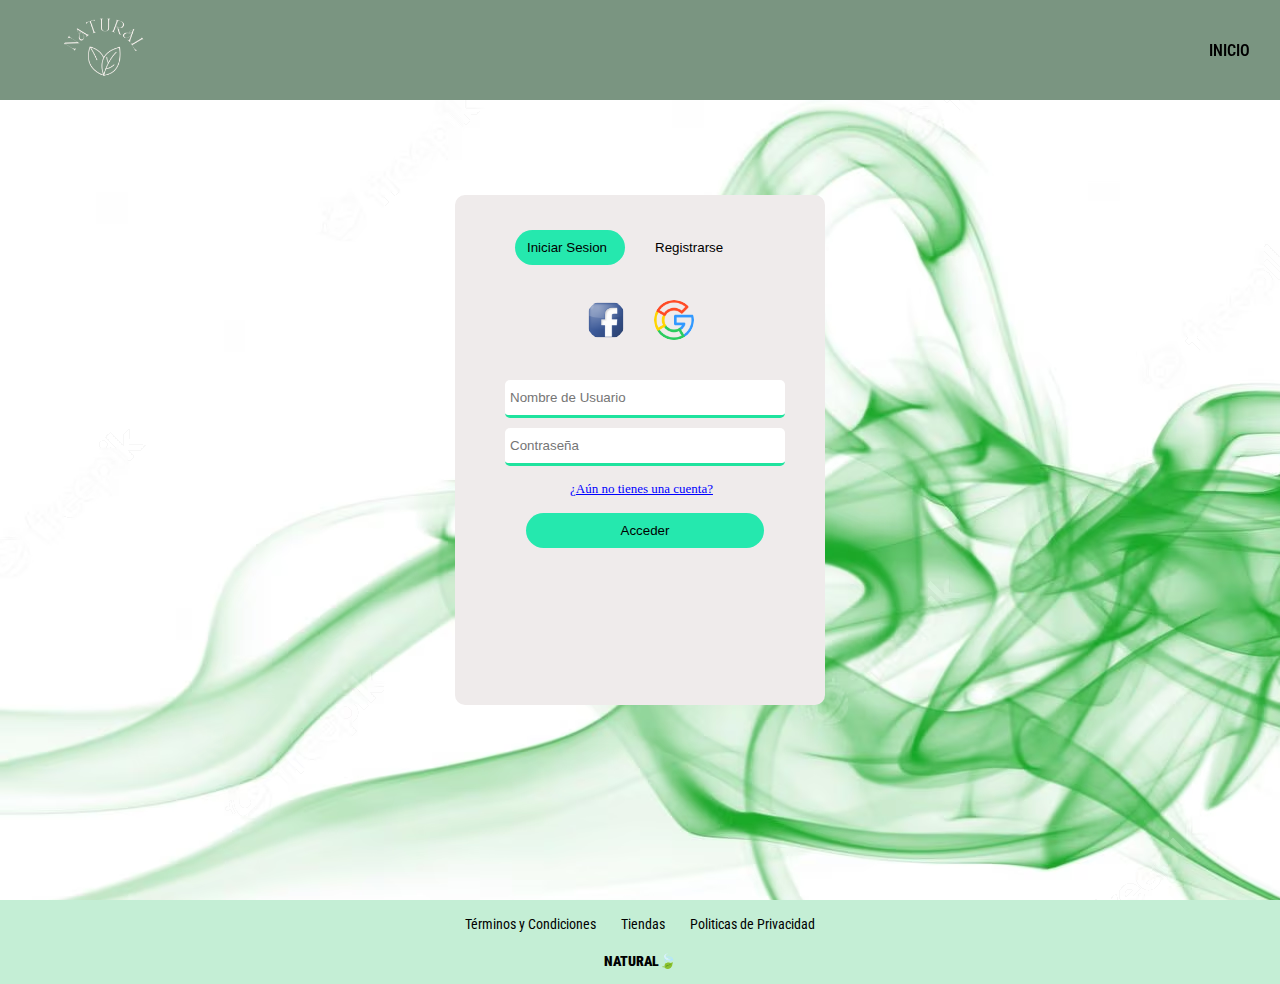
<file: login.html>
<!DOCTYPE html>
<html lang="en">
<head>
    <meta charset="UTF-8">
    <meta http-equiv="X-UA-Compatible" content="IE=edge">
    <meta name="viewport" content="width=device-width, initial-scale=1.0">
    <title>Natural</title>
    <link rel="stylesheet" href="animaciones.css">
    <link rel="stylesheet" href="mediaqueries.css">
    <link rel="stylesheet" href="./index.html">
    <link rel="stylesheet" href="./style.css">
    <link rel="stylesheet" href="stylelogin.css">
    <link rel="stylesheet" href="https://cdnjs.cloudflare.com/ajax/libs/font-awesome/6.3.0/css/all.min.css" integrity="sha512-SzlrxWUlpfuzQ+pcUCosxcglQRNAq/DZjVsC0lE40xsADsfeQoEypE+enwcOiGjk/bSuGGKHEyjSoQ1zVisanQ==" crossorigin="anonymous" referrerpolicy="no-referrer" />
</head>
<body>
      <header>
        <img src="./img/verde sf.png" alt="Logo Natural" class="logo">
        <nav class="navbar">
            
            <label for="menu-toggle" class="menu-label">
                <i class="fa-solid fa-bars menu-icon"></i>
              </label>

           
            <ul class="navbar_list">
                <li><a href="./index.html#hero">INICIO</a></li>
            
            </ul>
            
      </nav>
      </header>
      <main>
        <section id="log"> 
       
            <div class="form-box">
            <div class="button-box">
                <div id="elegir"></div>
                <button type="button" class="toggle-btn" onclick="login()">Iniciar Sesion</button>
                <button type="button" class="toggle-btn" onclick="registrar()">Registrarse </button>
    
            </div>
    
        <div class="redes-sociales">
           <img src="./img/facebook.png" alt="">
           <img src="./img/icono google.png" alt="">
    
        </div>
       
        <form id="login" class="input-group">
            <div class="form_field">
            <input type="text" class="input-field" id="usuario" placeholder="Nombre de Usuario" >
            <small></small>
            </div>
            <div class="form_field">
            <input type="password" class= "input-field" id="contraseña" placeholder="Contraseña ">
            <small></small>
            </div> 

           <a class="ok-account">¿Aún no tienes una cuenta?</a>
            <input type="submit" class="botonsubmit" value="Acceder" />
        </form>
       
        
        <form id="registrar" class="input-group">
            <div class="form__field">
            <input type="text" class="input-field" id="username" placeholder="Nombre de Usuario">
            <small></small>
            </div>

            <div class="form__field">
            <input type="email" class="input-field" id="email" placeholder="Correo" >
            <small></small>
            </div>

            <div class="form__field">
            <input type="password" class= "input-field" id="password" placeholder="Contraseña ">
            <small></small>
            </div>


            <a class="no-account">¿Ya tienes una cuenta?</a>
            <input type="submit" class="submit-btn" value="Acceder" />
            
            
        </form>
       </div>
    
    
           
        <script>
          var x = document.getElementById("login")
          var y = document.getElementById("registrar")
          var z = document.getElementById("elegir")
    
        function login(){
        x.style.left="35px"
        y.style.left="450px"
        z.style.left="10px"
        }
        function registrar(){
        x.style.left="-400px"
        y.style.left="30px"
        z.style.left="140px"
        }
    
        </script>
    
    </section>
    
    </main>
      <footer>
        <div>
            <ul class="footer-link">
                <li><a href="#">Términos y Condiciones</a></li>
                <li><a href="#">Tiendas</a></li>
                <li><a href="#">Politicas de Privacidad</a></li>
            </ul>
        </div>
      <p><span> NATURAL🍃 </span> </p>
       </footer>
       <script src="./main.js"></script>

       </body>
     </html>
</file>
<file: animaciones.css>
html {
    scroll-behavior: smooth;
    scroll-padding-top: 35px;
}
/*Header*/
/*Para efecto de glassmorphismo cuando abrimos menú hamburguesa y carrito*/

/*GLASMORPHISM:
  Básicamente, el concepto principal de esta tendencia es poner un fondo semitransparente que
  añade un difuminado al fondo del div en el que se aplique. En este caso, lo usamos para que al abrir el menú
  hamburguesa y el carrito lo demás de la página se vea borroso abajo de este div de clase overlay.
  */

  .overlay {
    position: absolute;
    top: 100px;
    left: 0;
    height: 100vh;
    width: 100%;
    z-index: 1; /*Para que quede por encima del resto de las cosas*/
  
    /*Efecto de Glassmorphismo*/
    background: rgba(255, 255, 255, 0.05);
    box-shadow: 0 8px 32px 0 rgba(31, 38, 135, 0.37);
    backdrop-filter: blur(5px);
    -webkit-backdrop-filter: blur(5px);
    display: none;
  }
  
  /*Toggle para el overlay (para que funcione unicamente cuando abrimos carrito o menu hamburguesa.
    Aclarar que funciona porque son elementos hermanos y overlay esta debajo de los dos inputs en el código.*/
  .show-overlay {
    display: block;
  }

.navbar-list li {
    position: relative;
    padding: 0;
}

.navbar-list li a::after {
    content: "";
    height: 2px;
    width: 100%;
    background-color: rgb(3, 3, 3);
    position: absolute;
    bottom: 0;
    left: 0;
    transform: scaleX(0);
    transform-origin: bottom right;
    transition: transform 0.4s ease;
}

.navbar-list li a:hover::after {
    transform-origin: bottom left;
    transform: scaleX(1);
}
.navbar_list li {
    position: relative;
    padding: 0;
}

.navbar_list li a::after {
    content: "";
    height: 2px;
    width: 100%;
    background-color: rgb(3, 3, 3);
    position: absolute;
    bottom: 0;
    left: 0;
    transform: scaleX(0);
    transform-origin: bottom right;
    transition: transform 0.4s ease;
}

.navbar_list li a:hover::after {
    transform-origin: bottom left;
    transform: scaleX(1);
}
.img-p {
    transition: all 0.3s linear;
}

.img-p:hover {
    transform: scale(1.048);
    transition: all 0.3s ease-in-out;
}
.productoss {
    transition: all 0.5s linear;
}
.productoss:hover {
    transform: scale(1.048);
    transition: all 0.5s ease-in-out;
}
.btnproduct:hover {
    transition: all 0.2s ease-in;
    color: #ffffff;
    background: #749685;
    border: none;
    transform: scale(1.1);
}
.btnform:hover {
    transition: all 0.2s ease-in;
    color: #000000;
    background: #b2e5b9;
    border: none;
    transform: scale(1.1);
}
</file>
<file: mediaqueries.css>
@media (max-width: 992px) {
    .navbar {
        gap: 5px;
    }
    .navbar-list {
        position: absolute;
        top: 99px;
        left: 5%;
        right: 5%;
        width: 90%;
        flex-direction: column;
        background-color: #6d8b74e8;
        border: 2px solid #000000;
        border-top: 0px;
        border-radius: 0px 0px 15px 15px;
        align-items: flex-start;
        padding: 45px 30px;
        gap: 25px;
        z-index: 2;
        display: none;
    }
    .navbar-list a {
        font-size: 18px;
        color: rgb(255, 255, 255);

    }
    .open-menu {
        display: flex;
      }
      .navbar-list a {
        font-size: 18px;
        font-weight: 800;
      }
      .menu-label {
        display: flex;
        cursor: pointer;
        order: 2;
      }
      .menu-label img {
        height: 40px;
        width: 40px;
      }
    
      .menu-icon {
        margin-right: 15px;
        font-size: 26px;
        cursor: pointer;
    }
}


@media (max-width: 560px) {
    .heroimg {
    display: none;
       }
    .cts {
        display: none;
    }
    .contenedorcontacto {
        display: none;
    }
  
   
}
@media (max-width: 395px) {
    .footer-link {
        flex-direction: column;
        text-align: center;
        gap: 10px;
       
    }
    .categories {
        flex-direction: column-reverse;
    }
    .redes {
        gap: 90px;
    }
    .productoss {
        width: 230px;
        
    }
    #products {
        padding-top: 0px;

    }
    .img-pz {
        height: 30vh;
    }
    .infoenvios h1 {
        font-size: 15px;
        font-size: small;
    }
    .product {
        width: 250px;
    }
    .product img {
        height: 230px;
    }
    .img-p {
        height: 200px;
    }
    #contacto {
        padding: 0px;
    }
    #info {
        padding: 0px;
    }
    .cart {
        padding: 0px 50px;
      
      }
    .cart-item {
        width: 255px;
    }



}
@media (max-width: 280px) {
    .cards-container {
        width: 240px;
    }
    .redes {
        gap: 40px;
    }
 
}
</file>
<file: style.css>
@import url('https://fonts.googleapis.com/css2?family=Montserrat:wght@300;400;500;600;700;800;900&family=Poppins:wght@300;400;500;600;700;800&family=Roboto+Condensed:wght@300;400;700&display=swap');

* {

    margin: 0;
    padding: 0;
    box-sizing:border-box;
    
  }
 
header {
    
    display: flex;
    align-items: center;
    justify-content: space-between;
    padding: 0px 30px 0px 0px;
    position: fixed;
    width: 100%;
    height: 100px;
    top: 0; 
    background: #6d8b74e8;
    z-index: 1;
    

}
main {
    display: flex;
    flex-direction: column;
    align-items: center;
    justify-content: center;
    width: 100%;
}

    .logo {
        width: 100%;
        max-width: 210px;

    }

    .navbar, .navbar-list {
        display: flex;
        align-items: center;
        justify-content: center;
        
        
    
    }
    .navbar {
        gap: 150px;
    
    }
    .navbar-list{
        gap: 30px;
        list-style: none;
        
    }
    
    .navbar-list a{
        color: rgb(0, 0, 0);
        font-size: 16px;
        display: flex;
        gap: 20px;
        justify-content: center;
        align-items: center;
        list-style: none;
        text-decoration: none;
        font-family: 'Roboto Condensed', sans-serif;
        
    }
    .menu-label {
        display: none;
    }
    /*--------------------carrito -------------*/
    .cart-icon {
      font-weight: 600;
      border-radius: 10px;
      font-size: 18px;
      margin-right: 1rem;
      color: var(--text-white);
      cursor: pointer;
      position: relative;
      }
      /* burbuja del carro */
      .cart-bubble {
        position: absolute;
        top: -8px;
        right: -8px;
        text-align: center;
        background-color: #9ce4d1;
        color: var(--text-white);
        font-size: 8px;
        font-weight: 600;
        height: 16px;
        width: 16px;
        display: flex;
        justify-content: center;
        align-items: center;
        padding-left: 1px;
        border-radius: 50%;
      }
      .cart {
        position: absolute;
        top: 100px;
        right: -15px;
        padding: 0px 30px;
        background: #00000067;
        border-left: 1px solid var(--nav-bg);
        display: flex;
        flex-direction: column;
        gap: 10px;
        height: calc(100vh - 100px);
        overflow-y: scroll;
        z-index: 2;
        min-width: 375px;
        transform: translate(200%);
        transition: all 0.5s cubic-bezier(0.92, 0.01, 0.35, 0.99);
      }

      .cart-container {
        display: flex;
        flex-direction: column;
        align-items: center;
      }
      .cart::-webkit-scrollbar {
        display: none;
      }

      .open-cart {
        transform: translate(0%);
        transition: all 0.5s cubic-bezier(0.92, 0.01, 0.35, 0.99);
      }
      .cart-item {
        display: flex;
        flex-direction: column;
        justify-content: center;
        align-items: center;
        width: 280px;
        height: 250px;
        border: solid 2px rgb(255, 255, 255);
        border-radius: 15px;
        margin-bottom: 10px;
      }
         .cart-item img {
        border: none;
        height: 150px;
        width: 230px;
      }
      .cart-item span{
        font-size: 10px;
      }
      .cart-info {
        gap: 10px;
        display: flex;
        align-items: center;
        flex-direction: column;
        min-width: 110px;
        
      }
      
      .cart-info p{
        font-size: 13px;
        font-weight: 800;
        padding-bottom: 10px;
      }
      .cart-info h3{
        padding-top: 10px;
        font-size: 17px;
        font-weight: 700;
      }
      



      .carro-imgvene {
        height: 150px;
        width: 100%;
        border-top-right-radius: 15px;
        border-top-left-radius: 15px;
      }
      .item-handler {
        display: flex;
        align-items: center;
        justify-content: center;
        gap: 20px;
      }
      
      .quantity-handler {
        display: flex;
        justify-content: center;
        align-items: center;
        padding: 2px 8px;
        border-radius: 5px;
        color: var(--text-white);
        font-weight: 400;
      }
      
      .item-quantity {
        font-size: 20px;
        font-weight: 800;
        color: #02050e;
      }
      
      .up {
        font-size: 20px;
        font-weight: 800;
        background-color: rgb(255, 255, 255);
        cursor: pointer;
      }
      
      .down {
        font-size: 20px;
        font-weight: 800;
        background-color: rgb(255, 255, 255);
        cursor: pointer;
      }
      
      
      
      .cart-total {
        display: flex;
        justify-content: space-between;
        align-items: baseline;
        width: 100%;
      
      }
      
      .cart-total p {
        color: black;
        font-weight: 700;
        font-size: 18px;
        font-family: 'Roboto Condensed', sans-serif;
      }
      
      .cart-total span {
        color: rgb(0, 0, 0);
        font-weight: 400;
        font-size: 18px;
        font-family: 'Roboto Condensed', sans-serif;
      }
      
      /*Toggle del carro*/
      .open-cart {
        transform: translate(0%);
        transition: all 0.5s cubic-bezier(0.92, 0.01, 0.35, 0.99);
      
      }
      
      .empty-msg {
        color: var(--text-gray);
        font-size: 14px;
      }
      .btn-buy,
      .btn-delete {
        cursor: pointer;
        padding: 7px 35px;
        color: rgb(0, 0, 0);
        border-radius: 10px;
        border: none;
        margin-bottom: 10px;
        
      }
      .add-modal {
        padding: 15px 0px;
        display: flex;
        align-items: center;
        justify-content: center;
        color: rgb(0, 0, 0);
        background-color: rgb(85, 233, 105);
        position: fixed;
        bottom: 0;
        width: 100%;
        transition: all 0.5s ease-out;
        transform: translateY(200%);
      }
      
      .active-modal {
        transform: translateY(0);
        transition: all 0.5s ease-in;
      }
    
      
      
      
      
      
   
      
      
    
      
  




    #hero {
        width: 100%;
        display: flex;
        flex-direction: column;
        justify-content: center;
        align-items: center;
    }
   .heroimg {
    width: 100%;
    height: 100vh;
    display: flex;
    align-items:flex-end;
    justify-content: center;
    background: url(./img/PORTADA\ NUEVA.png);
    background-position: center;
    background-repeat: no-repeat;
    background-size: cover;
   }
   .texthero h1 {
    color: rgb(0, 0, 0);
    text-align: start;
    width: 100%;
    padding-bottom: 510px;    
    font-family: 'Roboto Condensed', sans-serif;
    font-size: 39px;
    font-weight: 25;
   
  }
  /*------------------SECCIONES ---------------*/

  #secciones {
    padding-top: 90px;
    margin: auto;
    max-width: 1200px;
    display: flex;
    justify-content: center;
    align-items: center;
    flex-direction: column;
 }

    .seccion1 {
        display: flex;
        flex-wrap: wrap;
        width: 100%;
        align-items: flex-start;
        justify-content: center;
        gap: 20px;
        padding: 50px 0px;
       
    }
    .productoss {
        width: 380px;
        background: #ebe7e7;
        padding: 14px;
        border-radius: 7px;
        display: flex;
        flex-direction: column;
        justify-content: center;
        gap: 15px;
        margin-bottom: 10px;
    }
    .img-pz {
        height:55vh;
        width: 100%;
        border-radius: 6px;
        justify-content: center;
    }
    .nombre {
        display: flex;
        justify-content: center;
        align-items: center;
        gap: 50px;
    }
    
    .btnCart {
        cursor: pointer;
        padding: 8px 16px;
        border-radius: 1rem;
        border: none;
        font-weight: 600;
        color: rgb(0, 0, 0);
        background: #ebe7e7;
        font-family: 'Roboto Condensed', sans-serif;
        font-size: 15px;
       
    }
    .divider{
        margin-top: 5px;
        border: 2px solid #52d7ab;
    }
    /* ----------------- PRODUCTOS ------------ */

    #products {
        padding-top: 40px;
        display: flex;
        flex-direction: column;
        justify-content: flex-start;
        align-items: center;
        max-width: 1200px;
        width: 100%;
    }
    #products h2 {
        font-size: 32px;
        font-weight: 800;
        margin-bottom: 40px;
        font-family: 'Roboto Condensed', sans-serif;
    }
    .categories {
        display: flex;
        align-items: center;
        justify-content: center;
        gap: 15px;
    }
    .category {
        background: rgba(113, 164, 113, 0.427);
        border: none;
        padding: 10px 15px;
        color: black;
        border-radius: 10px;
        font-weight: 600;
        cursor: pointer;
    }
    .active {
        background-color: #121e3c;
        color: white;
    }
    .products-container {
        display: flex;
        flex-wrap: wrap;
        align-items: center;
        justify-content: center;
        gap: 15px;
        margin-top: 25px;
        
    }
    .product {
        width: 300px;
        background: #ebe7e7;
        padding: 15px;
        border-radius: 10px;
        display: flex;
        flex-direction: column;
        align-items: center;
        justify-content: center;
        gap: 20px;
        height: 455px;

    }
    .product h3 {
        justify-content: center;
        font-size: 18px;
        font-family: 'Roboto Condensed', sans-serif;
        
    }
    
    .product p {
        gap: 20px;
        color: rgb(0, 0, 0);
        font-size: 14px;
        font-weight: 400;
        text-align: center;
        font-family: 'Roboto Condensed', sans-serif;
    }
    .product img {
        height: 250px;
        border-radius: 16px;
        justify-content: center;
        padding: 0px 10px 0px 10px;
    }
    .imgg {
        width: 280px;
    }
    .product span {
        font-family: 'Roboto Condensed', sans-serif;
        background: linear-gradient(to bottom, #2f6d4a, #a9e2a9 );
        color: transparent;
        background-clip: text;
        -webkit-background-clip: text;
        font-size: 20px;
        font-weight: 700;
    }
    .btn-add {
        cursor: pointer;
        padding: 8px 16px;
        border-radius: 1rem;
        border: none;
        font-weight: 600;
        color: rgb(0, 0, 0);
        background: linear-gradient(99deg,
        #8ec9b3, #24b076);
        font-family: 'Roboto Condensed', sans-serif; 
        
    }
    .Btn-load {
        cursor: pointer;
        padding: 8px 16px;
        margin-top: 20px;

        border-radius: 1rem;
        border: none;
        color: rgb(255, 255, 255);
        background: #121e3c; 
    }
    .hidden {
        display: none;
    }
        /* ------------------ INFORMACIÓN ---------------------*/
    
    #info {
        padding-top: 80px;
    }

     .info-cards {
                display: flex;
                justify-content: space-around;
                align-items: flex-start;
                flex-wrap: wrap;
                gap: 20px;
                color: white;
        }
    .cards-container {
            width: 280px;
            display: flex;
            flex-direction: column;
            align-items: center;
            text-align: center;
            gap: 20px;
            padding: 20px;
        }
    .cards-container img {
            width: 100%;
          
        }

        /*----------------- ENVIOS --------------*/

#envios {
    display: flex;
    flex-direction: column;
    justify-content: center;
    align-items: center;
    padding: 40px 0px;
    max-width: 1200px;
    width: 100%;
  
}
.botonform {
   
        cursor: pointer;
        padding: 5px 10px;
        border-radius: 1rem;
        margin-top: 5px;
        border: none;
        font-weight: 600;
        color: rgb(0, 0, 0);
        background: linear-gradient(99deg,
        #8ec9b3, #24b076);
        font-family: 'Roboto Condensed', sans-serif; 
        
    }

.infoenvios {
    background: rgb(229, 215, 215);
    width: 100%;
    height: 250px;
    align-items: center;
    padding-top: 80px;
}
.infoenvios h1 {
    font-size: 35px;
    text-align: center;
    font-family: 'Roboto Condensed', sans-serif;
    
}
.infoenvios p {
    font-size: 16px;
    text-align: center;
    font-family: 'Roboto Condensed', sans-serif;
}
/*------------------ CONTACTO -----------------*/

#contacto {
    display: flex;
    text-align: center;
    gap: 30px;
    padding: 50px;
    font-family: 'Roboto Condensed', sans-serif;

}
h2 {
    padding-top: 55px;
    margin-bottom: 30px;
    font-size: 25px;
    text-decoration: underline;
    font-family: 'Roboto Condensed', sans-serif;

}
.cts {
    display: flex;
    gap: 20px;
}
.formu {
    display: flex;
    flex-direction: column;
    gap: 12px;
    border: 2px solid #6d8b74e8;
    padding: 20px;
    height: 350px;
    border-radius: 10px;
}
.input1 {
    border-radius: 5px;
    height: 22px;
    border: 2px solid #8ec9b3;
}
.divdatos {
    display: flex;
    flex-direction: column;
    gap: 35px;
    width: max(30%, 300px);
    height: 50%;
    padding: 20px 0;
}
.datos1 {
    display: flex;
    box-sizing: border-box;
    text-decoration: none;
    font-family: 'Roboto Condensed', sans-serif;
    list-style: none;
    gap: 10px;
}
.logo1 {
    height: 40px;
    width: 42px;
}
.datos2 {
    display: flex;
    flex-direction: column;
    gap: 10px;
}
.datos1 span {
    font-weight: 600;
    font-size: 1.1rem;
    gap: 20px;
}
    
.datos2 p {
    font-weight: 400;
    font-size: 15px;
    color: gray;
    
 }
 .datos2 span {
    text-align: center;
 }

.contenedorcontacto {
        width: min(100%, 1300px);
        display: flex;
        gap: 30px;
        
        align-items: center;
        
    }
    .divmapa {
        height: 50vh;
        width: 100%;
        
    }
    /* ------------------ FOOTER -------------------*/

    footer {
        background-color: #c4eed5;
        color: #c4eed5;
        display: flex;
        flex-direction: column;
        justify-content: center;
        align-items: center;
        gap:20px;
        width: 100%;
        padding: 15px 0 0;
    }
    footer a, 
    footer p {
        color: rgb(0, 0, 0);
        font-weight: 400;
        font-size: 14px; 
        text-decoration: none;
        padding-bottom: 15px;
        font-family: 'Roboto Condensed', sans-serif;
    }
    footer span {
        font-weight: 900;
        font-size: 14px;
        gap: 20px;
        
      }
    
    .footer-link {
        display: flex;
        justify-content: center;
        gap: 25px;
    }
    .redes {
        display: flex;
        gap: 145px;
        cursor: pointer;
        padding-top: 20px;
    }
    .img1 {
        width: 30px;

    }
</file>
<file: stylelogin.css>
body{
    background-color:aliceblue;
    margin: 0;
}

main {
    display: flex;
    flex-direction: column;
    align-items: center;
    justify-content: center;
    color: white;
    width: 100%;
    height: 100vh;
    background-image: url(./img/logg.avif);
  }

header {
    
    display: flex;
    align-items: center;
    justify-content: space-between;
    padding: 0px 30px 0px 0px;
    height: 100px;
    top: 0; 
    background: #6d8b74e8;
    z-index: 1;
    

}


    .logo {
        width: 100%;
        max-width: 210px;

    }

    .navbar, .navbar_list {
        display: flex;
        align-items: center;
        justify-content: center;
        
        
    
    }
    .navbar {
        gap: 150px;
    
    }
    .navbar_list{
        gap: 30px;
        list-style: none;
        
    }
    
    .navbar_list a{
        color: rgb(0, 0, 0);
        font-size: 16px;
        font-weight: 600;
        display: flex;
        justify-content: center;
        align-items: center;
        list-style: none;
        text-decoration: none;
        font-family: 'Roboto Condensed', sans-serif;
        
    }
    .menu-label {
        display: none; }

     #log{
        max-width: 1200px;
        display: flex;
        justify-content: center;
        align-items: center;
        width: 100%;
        flex-direction: column;
        gap: 50px;
         
      }
  
     .form-box{
     width: 370px;
     height: 510px;
     position: relative;
     margin: 6% auto;
     background-color: #efebeb;
     padding: 5px;
     border-radius: 10px;
     overflow: hidden;
}


.button-box{
    width: 270px;
    margin: 30px auto;
    position: relative;
    box-shadow: seagreen;
    border-radius: 30px;
}


.toggle-btn{
    padding: 10px 22px;
    cursor: pointer;
    background: transparent;
    border: 0px;
    outline: none;
    position: relative;
}

#elegir{
    top: 0;
    left: 10px;
    position: absolute;
    width: 110px;
    height: 100%;
    background-color: rgb(37, 232, 174);
    border-radius: 30px;
    transition: 0.8s;
   
}

.redes-sociales{
    margin:35px auto;
    text-align: center;

}

.redes-sociales img{
width: 40px;
margin: 0 12px;
box-shadow: tomato;
cursor: pointer;
border-radius: 50px;

}

.input-group{
    top: 180px;
    position: absolute;
    width: 280px;
    transition: 0.8;


}

.input-field{
    border-radius: 5px;
    width: 100%;
    padding: 10px 5px;
    margin: 5px 0;
    border-left: 0;
    border-top: 0;
    border-right: 0;
    border-bottom: 3px solid rgb(31, 227, 158);
    background-color: rgb(255, 255, 255);
}
.input-group a {
    display: block;
    margin: auto;
    margin-top: 10px;
    margin-bottom: 1rem;
    width: 150px;
    font-size: 13px;
    color: blue;
    cursor: pointer;
    text-decoration: underline;
}

.submit-btn, .botonsubmit{
    width: 85%;
    padding: 10px 30px;
    cursor: pointer;
    display: block;
    margin: auto;
    background-color: rgb(37, 232, 174);
    border:0px;
    outline: none;
    border-radius: 30px;
}

.check-box{
    margin: 30px 10px 30px 0;
}

.spas{
    color:rgb(0, 0, 0);
    font-size: 13px;
    bottom: 64px;
    position: absolute;
    left: 20px;
    font-weight: 500;
}

#login{
    left: 50px;

}

#registrar{
    left: 450px;
}

footer {
    background-color: #c4eed5;
    color: #c4eed5;
    display: flex;
    flex-direction: column;
    justify-content: center;
    align-items: center;
    gap:20px;
    width: 100%;
    padding: 15px 0 0;
}
footer a, 
footer p {
    color: rgb(0, 0, 0);
    font-weight: 400;
    font-size: 14px; 
    text-decoration: none;
    padding-bottom: 15px;
    font-family: 'Roboto Condensed', sans-serif;
}
footer span {
    font-weight: 900;
    font-size: 14px;
    gap: 20px;
    
  }

.footer-link {
    display: flex;
    justify-content: center;
    gap: 25px;
}
.redes {
    display: flex;
    gap: 145px;
    cursor: pointer;
    padding-top: 20px;
}
.img1 {
    width: 30px;

}










/*---------------------------------------------------------------------*/
/* Error / Success */
.form__field.error input {
    border: 1px solid #dc3545;
  }
  
  .form__field small {
    color: #dc3545;
    max-width: 350px;
    text-align: center;
    padding: 7px 0;
  }
  
  .form__field.success input {
    border: 1px solid #28a745;
  }

 /* ----------------------------------------*/
  .form_field.error input {
    border: 1px solid #dc3545;
  }
  
  .form_field small {
    color: #dc3545;
    max-width: 350px;
    text-align: center;
    padding: 7px 0;
  }
  
  .form_field.success input {
    border: 1px solid #28a745;
  }
</file>
